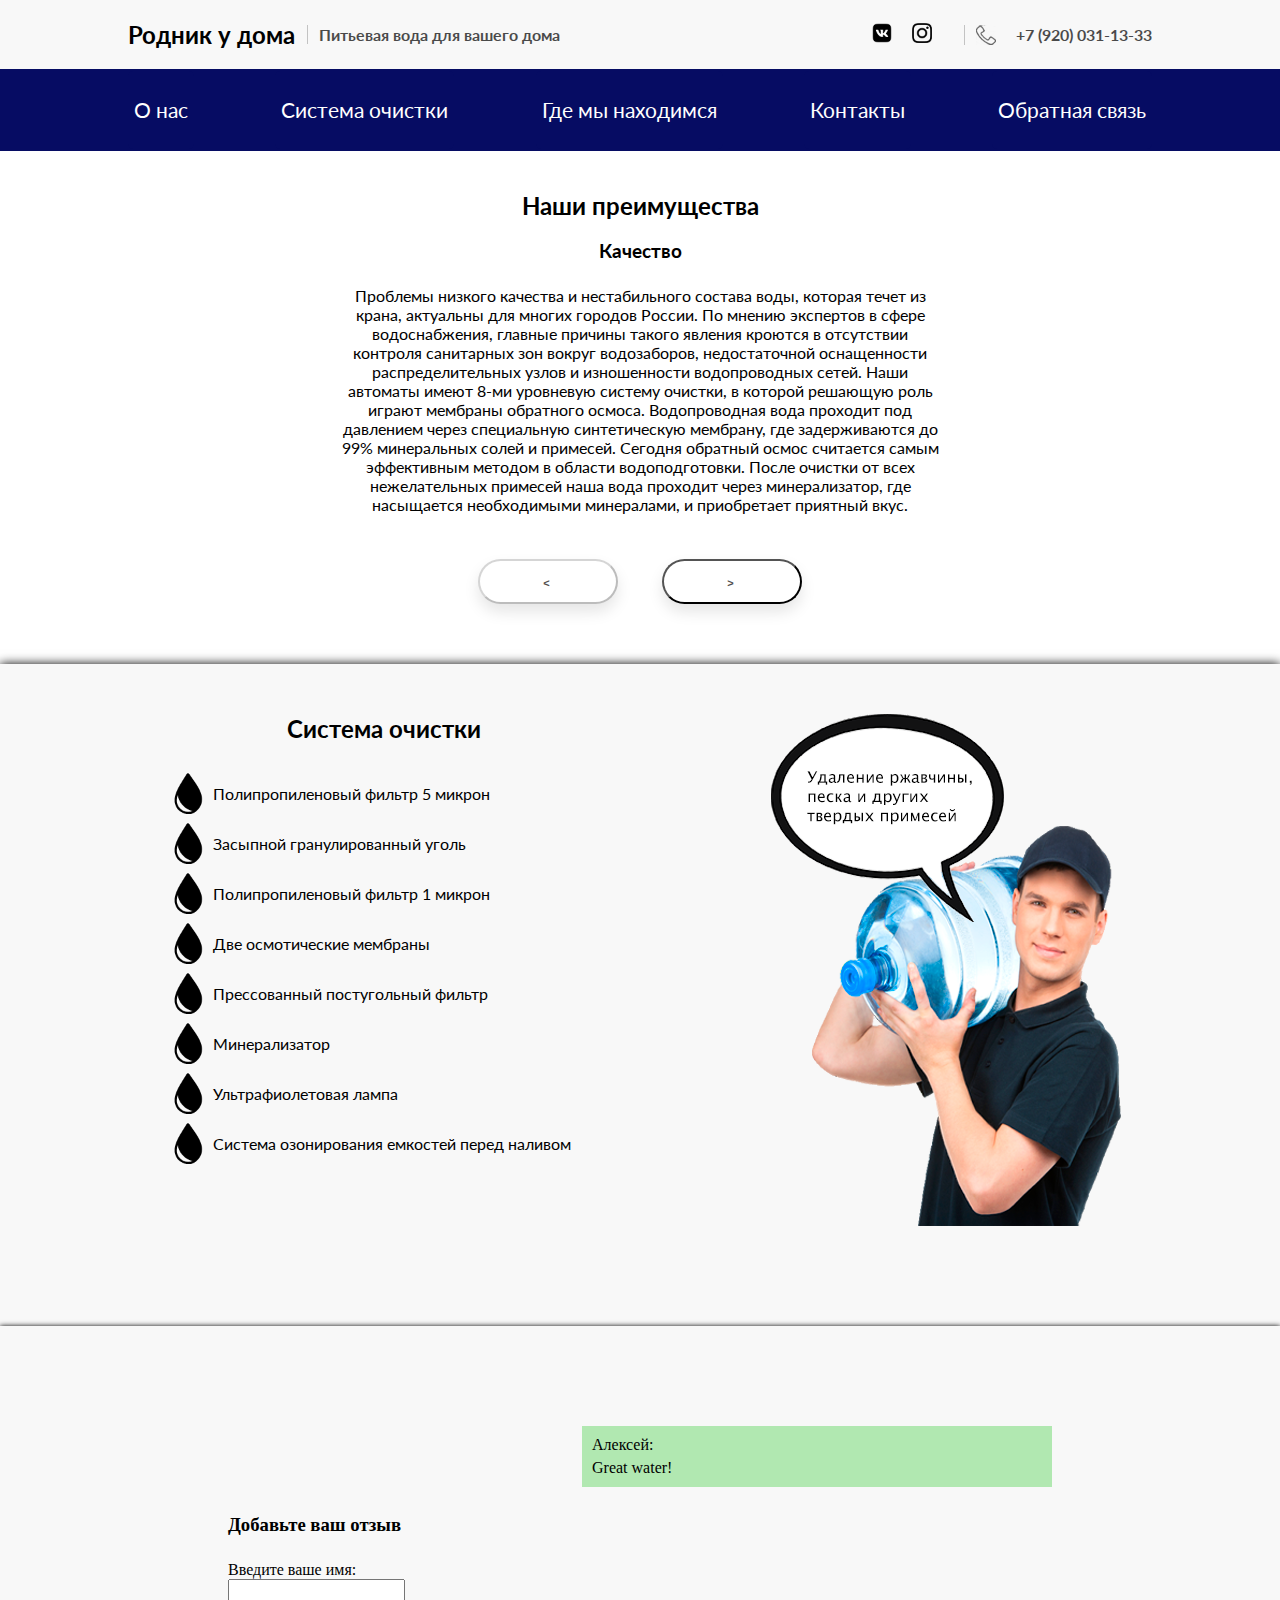
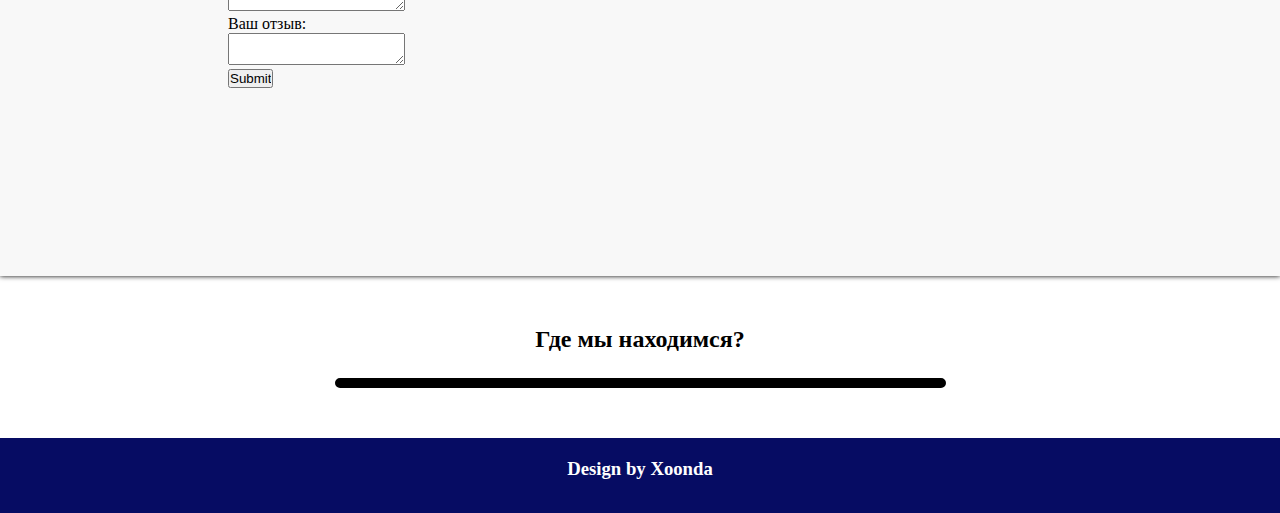
<file: index.html>
<!DOCTYPE html>
<html lang="en">

<head>
    <link rel="stylesheet" href="./css/rewievs.css">
    <link rel="stylesheet" href="./css/footer.css">
    <link rel="stylesheet" href="./css/map.css">
    <link rel="stylesheet" href="./css/clean_system.css">
    <link rel="stylesheet" href="./css/about.css">
    <link rel="stylesheet" href="./css/header_nav.css">
    <link rel="stylesheet" href="./css/header_top.css">
    <link rel="stylesheet" href="./css/main.css">
    <meta charset="UTF-8">
    <meta name="viewport" content="width=device-width, initial-scale=1.0">
    <title>Родник у дома</title>
</head>

<body>
    <header>
        <div class="wrapper">
            <div class="header_top">
                <div class="header_top_box">
                    <div class="logo">
                        <h2>Родник у дома</h2>
                    </div>
                    <div class="slogan">
                        Питьевая вода для вашего дома
                    </div>
                </div>
                <div class="header_top_box">
                    <div class="logo right_img">
                        <a href="https://vk.com/arzrodnik"><img src="img/vk-logo.png"></a>
                        <a href="https://www.instagram.com/arzrodnik/"><img src="img/insta-logo.png"></a>
                    </div>
                    <div class="slogan right_img">
                        <img src="img/phone.png">
                        <span>+7 (920) 031-13-33</span>
                    </div>
                </div>
            </div>
        </div>
    </header>
    <div class="header_nav">
        <div class="wrapper">
            <ul>
                <li><a href="#">О нас</a></li>
                <li><a href="#">Система очистки</a></li>
                <li><a href="#">Где мы находимся</a></li>
                <li><a href="#">Контакты</a></li>
                <li><a href="#">Обратная связь</a></li>
            </ul>
        </div>
    </div>
    <div class="about">
        <div class="wrapper">
            <div class="aboutus">
                <h2>Наши преимущества</h2>
                <div class="advantage_box" id="advantage_box">
                    <div class="advantage_items">
                        <div class="slider">
                            <div class="polosa" id="polosa">
                                <div class="advantage_item">
                                    <h3>Качество</h3>
                                    <p>Проблемы низкого качества и нестабильного состава воды, которая течет из крана,
                                        актуальны
                                        для
                                        многих городов России. По мнению экспертов в сфере водоснабжения, главные
                                        причины такого
                                        явления кроются в отсутствии контроля санитарных зон вокруг водозаборов,
                                        недостаточной
                                        оснащенности распределительных узлов и изношенности водопроводных сетей.
                                        Наши автоматы имеют 8-ми уровневую систему очистки, в которой решающую роль
                                        играют
                                        мембраны
                                        обратного осмоса. Водопроводная вода проходит под давлением через специальную
                                        синтетическую
                                        мембрану, где задерживаются до 99% минеральных солей и примесей. Сегодня
                                        обратный осмос
                                        считается самым эффективным методом в области водоподготовки.
                                        После очистки от всех нежелательных примесей наша вода проходит через
                                        минерализатор, где
                                        насыщается необходимыми минералами, и приобретает приятный вкус.
                                    </p>
                                </div>
                                <div class="advantage_item">
                                    <h3>Экономия средств и времени</h3>
                                    <p>Несмотря на дорогостоящее оборудование и фильтрующие элементы, мы сохранили
                                        доступную
                                        цену –
                                        3 рубля за литр - это в 3 раза выгоднее магазинной воды и в 2 раза дешевле
                                        доставки.
                                        Больше не нужно тратить время на поездку к роднику по ужасной дороге, а деньги,
                                        сэкономленные на бензине можно потратить на чистую воду.

                                    </p>
                                </div>
                                <div class="advantage_item">
                                    <h3>Забота об экологии</h3>
                                    <p>Выбирая воду в сети автоматов «Родник у дома», вы заботитесь не только о своем
                                        здоровье,
                                        но и
                                        о здоровье нашей планеты, ведь растущие объемы пластиковых отходов – одна из
                                        глобальных
                                        проблем современности. ЗЕМЛЯ – наш дом, ответственность за который несем именно
                                        МЫ!
                                    </p>
                                </div>
                            </div>
                        </div>
                    </div>
                    <div class="slider_buttons_wrap">
                        <div class="slider_buttons">
                            <input type="button" id="slideRight" value="<" disabled="false">
                            <input type="button" id="slideLeft" value=">">

                        </div>
                    </div>
                </div>
            </div>
        </div>
    </div>
    <div class="clean_wrapper">
        <div class="wrapper">
            <div class="clean_system">
                <div class="clean_box_left">
                    <h2>Система очистки</h2>
                    <div class="box_items" data-path="./img/clean_system/choose/1.png">
                        <div class="water_img"><img src="./img/clean_system/clip.png" alt=""></div>
                        <div class="clean_text">Полипропиленовый фильтр 5 микрон</div>
                    </div>
                    <div class="box_items" data-path="./img/clean_system/choose/2.png">
                        <div class="water_img" ><img src="./img/clean_system/clip.png" alt=""></div>
                        <div class="clean_text">Засыпной гранулированный уголь</div>
                    </div>
                    <div class="box_items" data-path="./img/clean_system/choose/3.png">
                        <div class="water_img"><img src="./img/clean_system/clip.png" alt=""></div>
                        <div class="clean_text">Полипропиленовый фильтр 1 микрон</div>
                    </div>
                    <div class="box_items" data-path="./img/clean_system/choose/4.png">
                        <div class="water_img"><img src="./img/clean_system/clip.png" alt=""></div>
                        <div class="clean_text">Две осмотические мембраны</div>
                    </div>
                    <div class="box_items" data-path="./img/clean_system/choose/5.png">
                        <div class="water_img"><img src="./img/clean_system/clip.png" alt=""></div>
                        <div class="clean_text">Прессованный постугольный фильтр</div>
                    </div>
                    <div class="box_items" data-path="./img/clean_system/choose/6.png">
                        <div class="water_img" ><img src="./img/clean_system/clip.png" alt=""></div>
                        <div class="clean_text">Минерализатор</div>
                    </div>
                    <div class="box_items" data-path="./img/clean_system/choose/7.png">
                        <div class="water_img"><img src="./img/clean_system/clip.png" alt=""></div>
                        <div class="clean_text">Ультрафиолетовая лампа</div>
                    </div>
                    <div class="box_items" data-path="./img/clean_system/choose/8.png">
                        <div class="water_img"><img src="./img/clean_system/clip.png" alt=""></div>
                        <div class="clean_text">Система озонирования емкостей перед наливом</div>
                    </div>
                </div>
                <div class="clean_box_right">
                    <img src="./img/clean_system/choose/1.png" alt="" id="waterman">
                </div>
            </div>
        </div>
    </div>
    
    <div class="rewievs_wrap">
        <div class="wrapper">
            <div class="rewievs">
                <div class="rewievs_boxes">
                    <div class="leftbox">
                        <form onsubmit="return false">
                            <label><h3>Добавьте ваш отзыв</h3></label>
                            <p>Введите ваше имя:</p>
                            <textarea name="useName" id="userName"></textarea>
                            <p>Ваш отзыв:</p>
                            <textarea name="commenttext" id="commentText"></textarea>
                            <input type="submit" name="sendComment" id="sendComment">
                        </form>
                    </div>
                    <div class="rightbox">
                        <div class="comments">
                            <div class="comments_item">
                                <p id="commentName">Алексей:</p>
                                <p id="commentNewText">Great water!</p>
                            </div>
                        </div>
                    </div>
                </div>
            </div>
        </div>
    </div>
    <div class="map_wrapper">
        <div class="wrapper">
            <div class="map">
                <div class="map_items">
                    <h2>Где мы находимся?</h2>
                    <div class="map_box">

                        <script type="text/javascript" charset="utf-8" async
                            src="https://api-maps.yandex.ru/services/constructor/1.0/js/?um=constructor%3A96d1e78d73345b3c90155a301601a14b33ec3600515a1d999efb9ee5a9ecf61e&amp;width=601&amp;height=493&amp;lang=ru_RU&amp;scroll=true"></script>
                    </div>
                </div>
            </div>
        </div>
    </div>
    <div class="footer">
        <h3>Design by Xoonda</h3>
    </div>

    <script src="libs/jquery-3.5.1.min.js"></script>
    <script src="libs/slider.js"></script>
    <script src="libs/clean_system.js"></script>
    <script src="./libs/rewievs.js"></script>
</body>

</html>
</file>
<file: css/rewievs.css>
.rewievs_wrap {
    padding-top: 100px;
    padding-bottom: 100px;
    background:#f8f8f8;
    box-shadow: 0 0 5px black;
}
.rewievs_boxes {
    display: flex;
    justify-content: space-between;
    align-items: center;
}
.leftbox {
    margin-left: 100px;
}
.rightbox {
    margin-right: 100px;
}
.comments_item {
    background: rgb(12, 196, 12,.3);
    padding: 10px;
    width: 450px;
    margin-bottom: 5px;
}
.comments {
    height: 350px;
    overflow-y: scroll;

}
#commentNewText {
    margin-top: 5px;

}
form h3 {
    margin-bottom: 25px;
}
input[name="sendComment"] {
    display: block;
}
</file>
<file: css/footer.css>
.footer {
    width: 100%;
    height: 75px;
    background: rgb(6, 12, 99);
    color: white;
    text-align: center;

}
.footer h3 {
    padding-top: 20px;
}
</file>
<file: css/map.css>
.map_box {
    width: 601px;
    margin: 0 auto;
    border: 5px solid black;
    margin-bottom: 50px;
    border-radius: 10px;
}
.map_items h2 {
    margin-top: 50px;
    margin-bottom: 25px;
    text-align: center;
}
</file>
<file: css/clean_system.css>
.clean_wrapper {
    background: #f8f8f8;
    box-shadow: 0 0 10px black;
}
.clean_wrapper h2{
    margin-top: 50px;
    text-align: center;
}
.clean_system {
    font-family: 'Lato', sans-serif;
    margin-top: 50px;
    display: grid;
    grid-template-columns: 1fr 1fr;
    padding-bottom: 100px;
}
.clean_box_left {
    grid-template-columns: 1fr;

}
.clean_box_left h2{
    text-align:center;
    margin-bottom: 25px;
}
.box_items {
    display: grid;
    grid-template-columns: 1fr 5fr;
    transition: ease all .5s;
}
.box_items:hover {
    cursor: pointer;
    transform: scale(1.1, 1.1);
}
.water_img {
    display: flex;
    align-items: center;
    justify-content: end;
    flex-direction: row-reverse;
}
.water_img img {
    width: 50px;
    transition: all ease .3s;
}
.water_img img:hover {
    width: 60px;
}
.clean_text {
    display: flex;
    align-items: center;
}
.clean_box_right {
    position: relative;
    display: grid;
    align-items: end;
    justify-items: center;
}
.clean_box_right img{
    margin-top: 50px;
    display: block;
}
</file>
<file: css/about.css>
.aboutus{
    margin-top: 40px;
    font-family: 'Lato', sans-serif;
}
.aboutus h2 {
    text-align: center;
}
.advantage_items {
    display: grid;
    justify-items: center;
}
.slider {
    width: 635px;
    overflow: hidden;

}
.polosa {
    display: flex;
    width: 1905px;
    position: relative;
    transition: all ease 1s;
    left: 0;
}
.advantage_item h3 {
    text-align: center;
    margin-top: 20px;
    margin-bottom: 10px;
}
.advantage_item p {
    width: 607px;
    height: 239px;
    border: 4px solid white;
    border-radius: 20px;
    padding: 10px;
    text-align: center;
}
.slider_buttons_wrap {
    margin-top: 10px;
    display: grid;
    justify-items: center;
}
.slider_buttons {
    display: inline-block;
}

.slider_buttons input {

  outline: none;
  display: inline-block;
  width: 140px;
  height: 45px;
  line-height: 45px;
  border-radius: 45px;
  margin: 10px 20px;
  font-size: 11px;
  text-transform: uppercase;
  text-align: center;
  letter-spacing: 3px;
  font-weight: 600;
  color: #524f4e;
  background: white;
  box-shadow: 0 8px 15px rgba(0,0,0,.1);
  transition: .3s;
    
    
}
.slider_buttons input:hover {
  background: #2EE59D;
  box-shadow: 0 15px 20px rgba(46,229,157,.4);
  color: white;
  transform: translateY(-7px);
}
</file>
<file: css/header_nav.css>
.header_nav {
    padding-top: 2px;
    padding-bottom: 2px;
    background: rgb(6, 12, 99);
}
.header_nav ul {
    display: flex;
    justify-content: space-between;
}
.header_nav ul li{
    list-style:none;
    border: 6px solid rgb(6, 12, 99);
    border-radius: 5px;
    padding-top: 20px;
    padding-bottom: 20px;
    transition: all ease .5s;
}
.header_nav ul li a{
    text-decoration: none;
    color: white;
    font-family: 'Lato', sans-serif;
    font-size: 16pt;
}
.header_nav ul li:hover {
    border-bottom: 6px solid rgb(5, 139, 27);
    border-top: 6px solid rgb(5, 139, 27);
    
}
</file>
<file: css/header_top.css>
.header_top {
    font-family:'Lato', sans-serif;
    display: flex;
    justify-content: space-between;
    padding-top: 20px;
    padding-bottom: 20px;

}
.header_top_box {
    display: flex;
    align-items: center;
}
.slogan {
    display: flex;
    margin-left: 24px;
    position: relative;
    height: inherit;
    font-weight: 700;
    opacity: .7;
}
.slogan span {
    display: inline-block;
    
}
.slogan::before {
    display: inline-block;
    position: absolute;
    content: " ";
    width: 1px;
    height: 100%;
    vertical-align: middle;
    background: black;
    opacity: .3;
    margin-left: -12px;
}
.logo {
    display: flex;
}
.right_img img{
    margin-right: 20px;
    width: 20px;
}
@media (max-width: 960px) {
    .header_top {
        display: grid;
        justify-items: center;
    }
    .header_top_box {
        margin-top: 20px;
        width: 75%;
        margin-left: 25%;
    }
}
@media (max-width: 798px) {
    .header_top {
        display: grid;
        justify-items: center;
    }
    .header_top_box {
        margin-top: 20px;
        width: 75%;
        margin-left: 25%;
    }
    .header_top_box {
        display: grid;
        justify-items: center;
    }
    .slogan::before {
        display: none;

    }
}
</file>
<file: css/main.css>
@import url('https://fonts.googleapis.com/css2?family=Lato:wght@300;400;700;900&display=swap');
* {
    margin: 0;
    padding: 0;
}
.wrapper {
    width: 80%;
    margin: 0 auto;
}
header {
    background:#f8f8f8;
}
</file>
